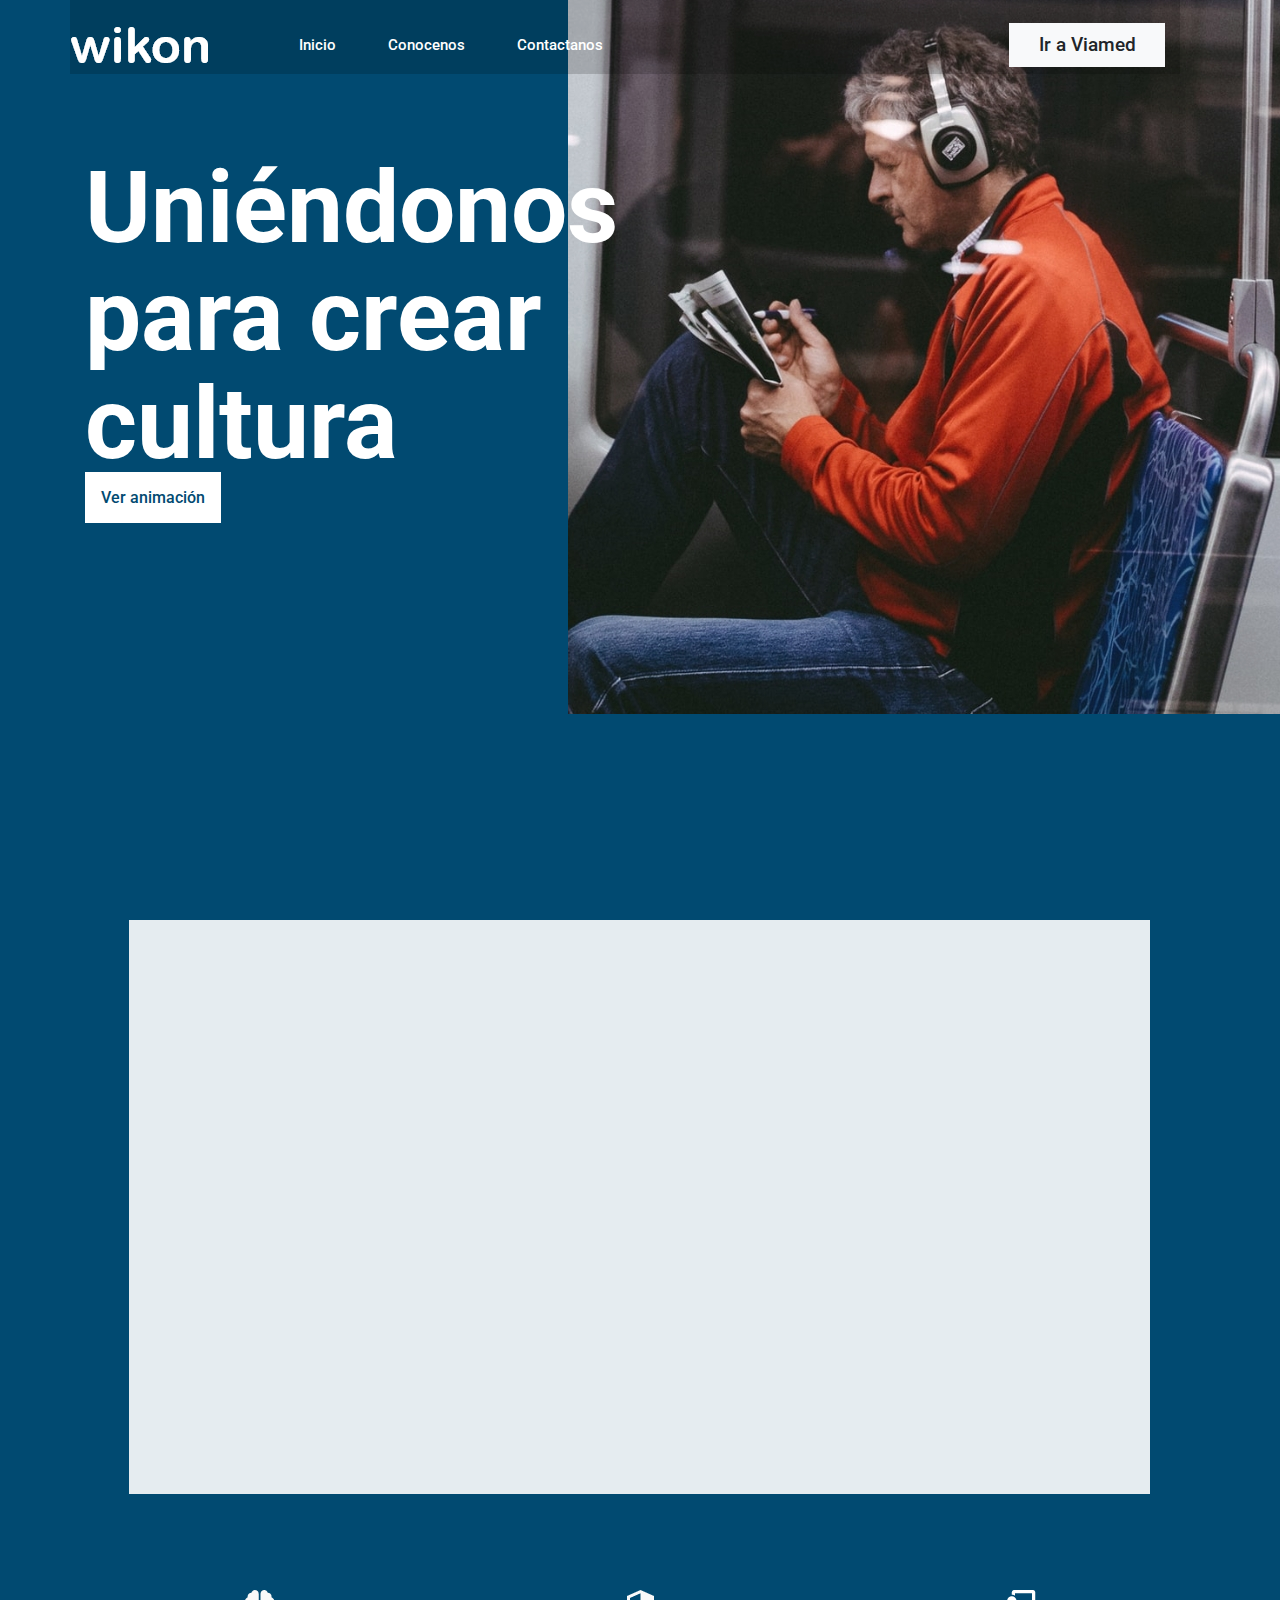
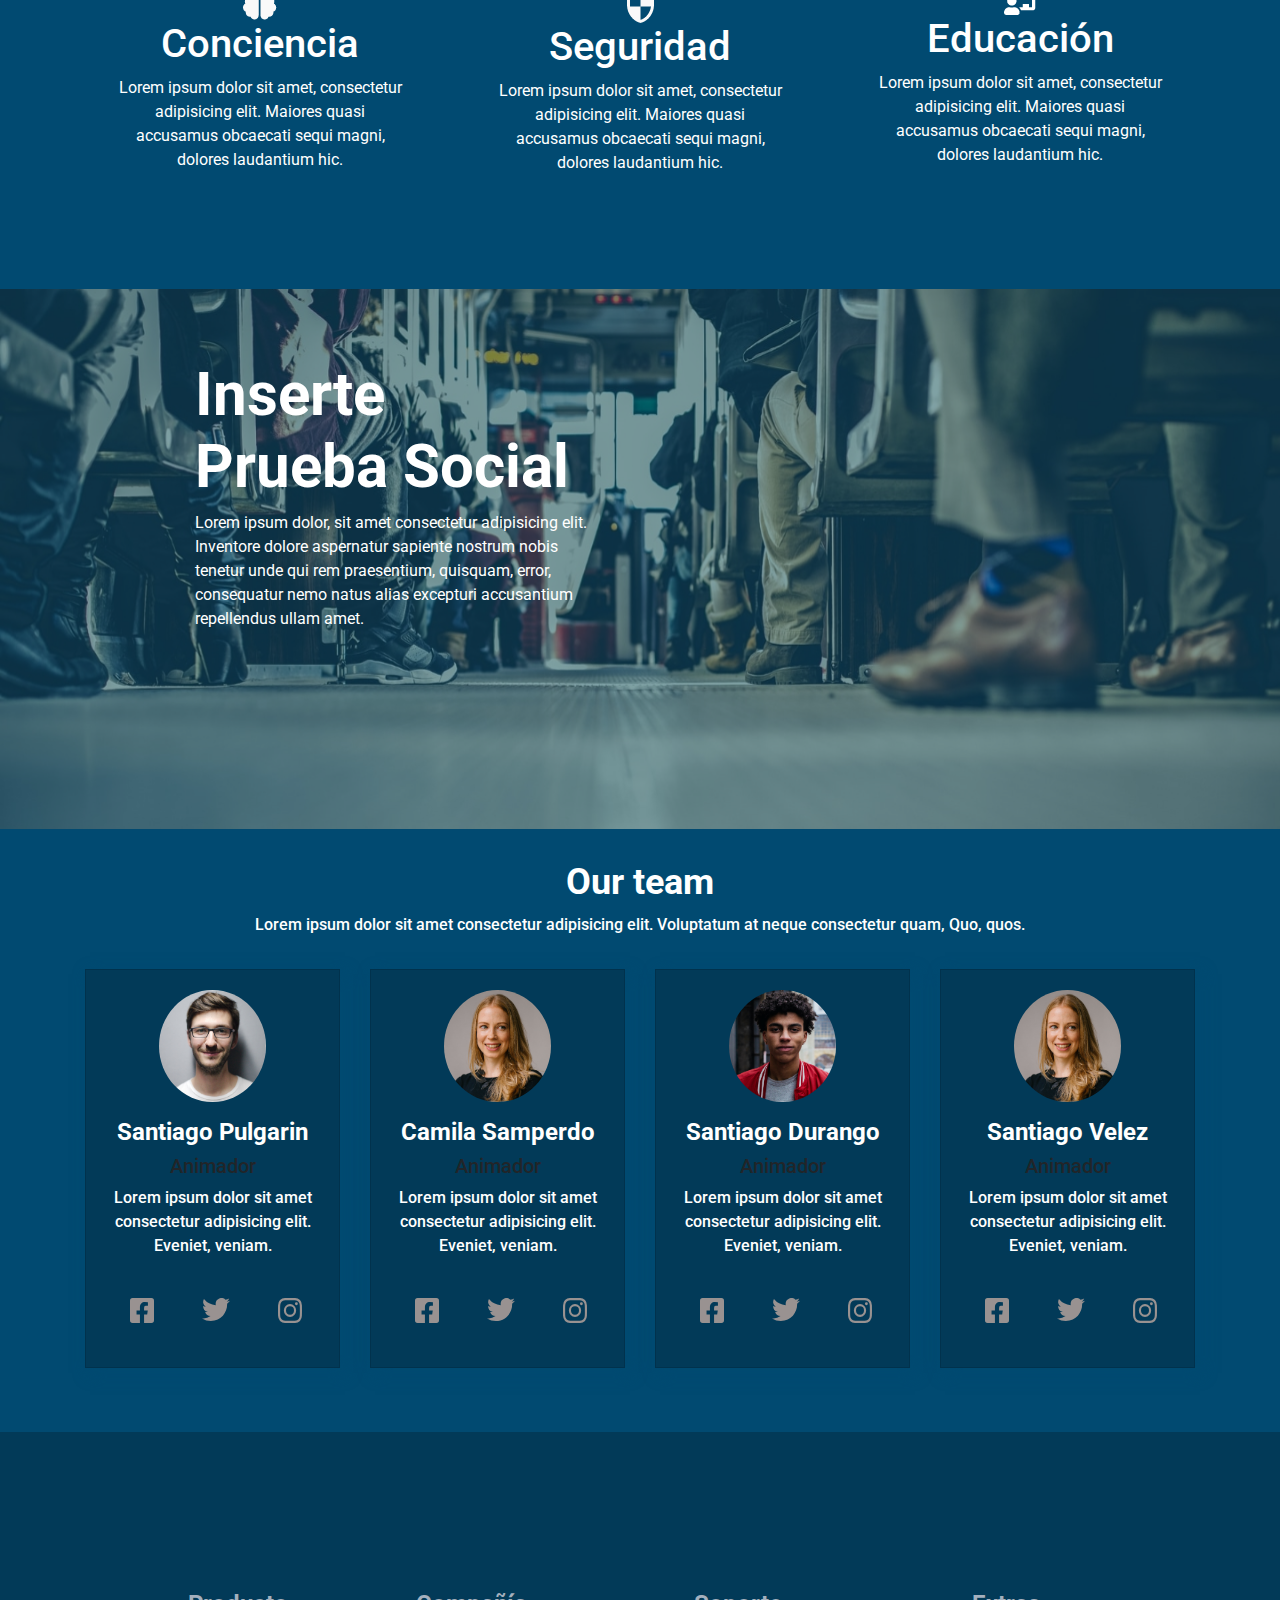
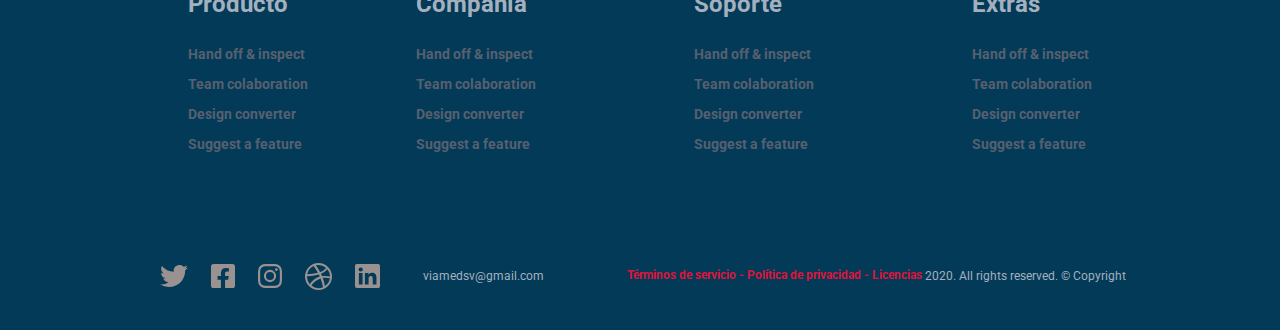
<file: index.html>
<html lang="en">
<head>
    <meta charset="UTF-8">
    <link rel="icon" type="image/png" href="./img/IsotipoBlue_1.png">
    <meta name="viewport" content="width=device-width, initial-scale=1.0">
    <link rel="preconnect" href="https://fonts.gstatic.com">
    <link href="https://fonts.googleapis.com/css2?family=Roboto:ital,wght@0,300;0,400;0,500;0,700;0,900;1,300;1,400;1,500;1,700;1,900&display=swap" rel="stylesheet">
    <title>Wikon</title>
    <link rel="stylesheet" href="./css/style.css">
    <!-- CSS Bootstrap -->
    <link rel="stylesheet" href="./css/bootstrap.min.css">
    <!-- CSS Font Awesome -->
    <link rel="stylesheet" href="/css/fontawesome.min.css">
</head>
<body>
     
    <header class="header">
        <div class="container vh-50">
            <nav class="row text-white align-items-center pt-3 rowCustom">
                <a href="#" class="col-auto logo pl-0 pr-4">
                    <img src="./img/logow.png" alt="wikon">
                </a>
                <div class="col-auto ml-5 elements">
                    <a href="#" class="text-reset pr-5">Inicio</a>
                    <a href="#" class="text-reset pr-5">Conocenos</a>
                    <a href="#" class="text-reset pr-5">Contactanos</a>
                </div>
                <div class="col hdb">
                    <button href="#" class="btn-light border-0 p-2 float-right registra">Ir a Viamed</button>
                </div>
            </nav>
            <div class="row">
                <div class="col-6 text-white">
                    <h1 class="slogan">Uniéndonos para crear cultura</h1>
                    <a href="Anim.html" class="btn-light p-3 border-0 mt-5" id="action">Ver animación</a>
                </div>
                <div class="col-auto hero">
                    <img src="./img/bus5.jpg">
                </div>
            </div>
        </div>
    </header>

    <section class="container-fluid">
        <div class="container">
        <div class="row video">
            <div class="col-auto" id="videop">
                <video src="./img/Animación_logo.mp4" autoplay muted loop style="width: 92%; opacity: 0.9;
                margin-left: 4%;"></video>
            </div>
        </div>
        <div class="row mt-5 text-center textos">
            <div class="col p-5">
                <img src="./img/Icon awesome-brain.png" >
                <h1>Conciencia</h1>
                <p>Lorem ipsum dolor sit amet, consectetur adipisicing elit. Maiores quasi accusamus obcaecati sequi magni, dolores laudantium hic. </p>
            </div>
            <div class="col p-5">
                <img src="./img/Icon material-security.png" >
                <h1>Seguridad</h1>
                <p>Lorem ipsum dolor sit amet, consectetur adipisicing elit. Maiores quasi accusamus obcaecati sequi magni, dolores laudantium hic. </p>
            </div>
            <div class="col p-5">
                <img src="./img/Icon awesome-chalkboard-teacher.png" >
                <h1>Educación</h1>
                <p>Lorem ipsum dolor sit amet, consectetur adipisicing elit. Maiores quasi accusamus obcaecati sequi magni, dolores laudantium hic. </p>
            </div>
            </div>
        </div>
    </div>
    </section>

    <section class="container-fluid sec3">
        <div class="row">
            <div class="fondo">
                <img src="./img/bus6.jpg">
            </div>
            <div class="col-4" id="cajita">
                <h1 class="title2">Inserte Prueba Social</h1>
                <p class="p2">Lorem ipsum dolor, sit amet consectetur adipisicing elit. Inventore dolore aspernatur sapiente nostrum nobis tenetur unde qui rem praesentium, quisquam, error, consequatur nemo natus alias excepturi accusantium repellendus ullam amet.</p>
            </div>
        </div>
    </section>

    <section id="team">
        <div class="container my-3 py-5 text-center">
            <div class="row-mb-5">
                <div class="col">
                    <h1 class="text-white">Our team</h1>
                    <p class="mt-2">
                        Lorem ipsum dolor sit amet consectetur adipisicing elit. Voluptatum at neque consectetur quam, Quo, quos.</p>
                </div>
            </div>

            <div class="row">
                <div class="col-lg-3 col-md-6 mt-3">
                    <div class="card">
                        <div class="card-body">
                            <img src="./img/person1.jpg" class="img-fluid rounded-circle w-50 mb-3">
                            <h3>Santiago Pulgarin</h3>
                            <h5>Animador</h5>
                            <p>Lorem ipsum dolor sit amet consectetur adipisicing elit. Eveniet, veniam.</p>
                            <div class="d-flex flex-row -justify-content-center">
                              <div class="p-4">
                                  <a href="#">
                                    <img src="./img/Icon awesome-facebook-square.svg">
                                  </a>
                              </div>
                              <div class="p-4">
                                  <a href="#">
                                    <img src="./img/Icon awesome-twitter.svg">
                                    </i>
                                  </a>
                              </div> 
                              <div class="p-4">
                                <a href="#">
                                    <img src="./img/Icon awesome-instagram.svg">
                                </a>
                            </div> 
                            </div>
                        </div>
                    </div>
                </div>

                <div class="col-lg-3 col-md-6 mt-3">
                    <div class="card">
                        <div class="card-body">
                            <img src="./img/person2.jpg" class="img-fluid rounded-circle w-50 mb-3">
                            <h3>Camila Samperdo</h3>
                            <h5>Animador</h5>
                            <p>Lorem ipsum dolor sit amet consectetur adipisicing elit. Eveniet, veniam.</p>
                            <div class="d-flex flex-row -justify-content-center">
                              <div class="p-4">
                                  <a href="#">
                                    <img src="./img/Icon awesome-facebook-square.svg">
                                  </a>
                              </div>
                              <div class="p-4">
                                  <a href="#">
                                    <img src="./img/Icon awesome-twitter.svg">
                                    </i>
                                  </a>
                              </div> 
                              <div class="p-4">
                                <a href="#">
                                    <img src="./img/Icon awesome-instagram.svg">
                                </a>
                            </div> 
                            </div>
                        </div>
                    </div>
                </div>

                <div class="col-lg-3 col-md-6 mt-3">
                    <div class="card">
                        <div class="card-body">
                            <img src="./img/person3.jpg" class="img-fluid rounded-circle w-50 mb-3">
                            <h3>Santiago Durango</h3>
                            <h5>Animador</h5>
                            <p>Lorem ipsum dolor sit amet consectetur adipisicing elit. Eveniet, veniam.</p>
                            <div class="d-flex flex-row -justify-content-center">
                              <div class="p-4">
                                  <a href="#">
                                    <img src="./img/Icon awesome-facebook-square.svg">
                                  </a>
                              </div>
                              <div class="p-4">
                                  <a href="#">
                                    <img src="./img/Icon awesome-twitter.svg">
                                    </i>
                                  </a>
                              </div> 
                              <div class="p-4">
                                <a href="#">
                                    <img src="./img/Icon awesome-instagram.svg">
                                </a>
                            </div> 
                            </div>
                        </div>
                    </div>
                </div>
                <div class="col-lg-3 col-md-6 mt-3">
                    <div class="card">
                        <div class="card-body">
                            <img src="./img/person2.jpg" class="img-fluid rounded-circle w-50 mb-3">
                            <h3>Santiago Velez</h3>
                            <h5>Animador</h5>
                            <p>Lorem ipsum dolor sit amet consectetur adipisicing elit. Eveniet, veniam.</p>
                            <div class="d-flex flex-row -justify-content-center">
                              <div class="p-4">
                                  <a href="#">
                                    <img src="./img/Icon awesome-facebook-square.svg">
                                  </a>
                              </div>
                              <div class="p-4">
                                  <a href="#">
                                    <img src="./img/Icon awesome-twitter.svg">
                                    </i>
                                  </a>
                              </div> 
                              <div class="p-4">
                                <a href="#">
                                    <img src="./img/Icon awesome-instagram.svg">
                                </a>
                            </div> 
                            </div>
                        </div>
                    </div>
                </div>

            </div>
        </div>
    </section>


  
    <footer>
        <div class="footer">
            <div class="container-body p-5">
                <div class="column1" style="line-height: 30px;">
                    <h4><b>Producto</b></h4>
                    <p><b>Hand off & inspect</b><br>
                         <b>Team colaboration</b> <br>
                            <b>Design converter</b><br>
                            <b>Suggest a feature</b></p>
                </div>
                <div class="column2">
                    <div class="row1" style="line-height: 30px;">
                        <h4><b>Compañía</b></h4>
                        <p><b>Hand off & inspect</b><br>
                         <b>Team colaboration</b> <br>
                            <b>Design converter</b><br>
                            <b>Suggest a feature</b></p>
                    </div>
                </div>
                <div class="column3">
                    <div class="row2" style="line-height: 30px;">
                        <h4><b>Soporte</b></h4>
                        <p><b>Hand off & inspect</b><br>
                         <b>Team colaboration</b> <br>
                            <b>Design converter</b><br>
                            <b>Suggest a feature</b></p>
                    </div>
                </div>
                <div class="column3">
                    <div class="row2" style="line-height: 30px;">
                        <h4><b>Extras</b></h4>
                        <p><b>Hand off & inspect</b><br>
                         <b>Team colaboration</b> <br>
                            <b>Design converter</b><br>
                            <b>Suggest a feature</b></p>
                    </div>
                </div>
            </div>
        </div>
        <div class="container-footer">
            <div class="copy" style="margin: 40px 0px 0px 0px">
            <img src="./img/Icon awesome-twitter.svg">
            <img src="./img/Icon awesome-facebook-square.svg">
            <img src="./img/Icon awesome-instagram.svg">
            <img src="./img/Icon awesome-dribbble.svg">
            <img src="./img/Icon awesome-linkedin.svg" style="margin-right: 40px;">

                viamedsv@gmail.com  <b style="margin-left: 80px;"> Términos de servicio   -   Política de privacidad   -   Licencias   </b> 2020. All rights reserved. © Copyright
            </div>
        </div>
    </footer>


    
    <!-- JQuery -->
    <script src="/js/jquery-3.5.1.min.js"></script>
    <!-- Popper.js -->
    <script src="/js/popper.min.js"></script>
    <!-- Bootstrap JS -->
    <script src="/js/bootstrap.min.js"></script>
    <script src="/js/fontawesome.min.js"></script>
</body>
</html>
</file>
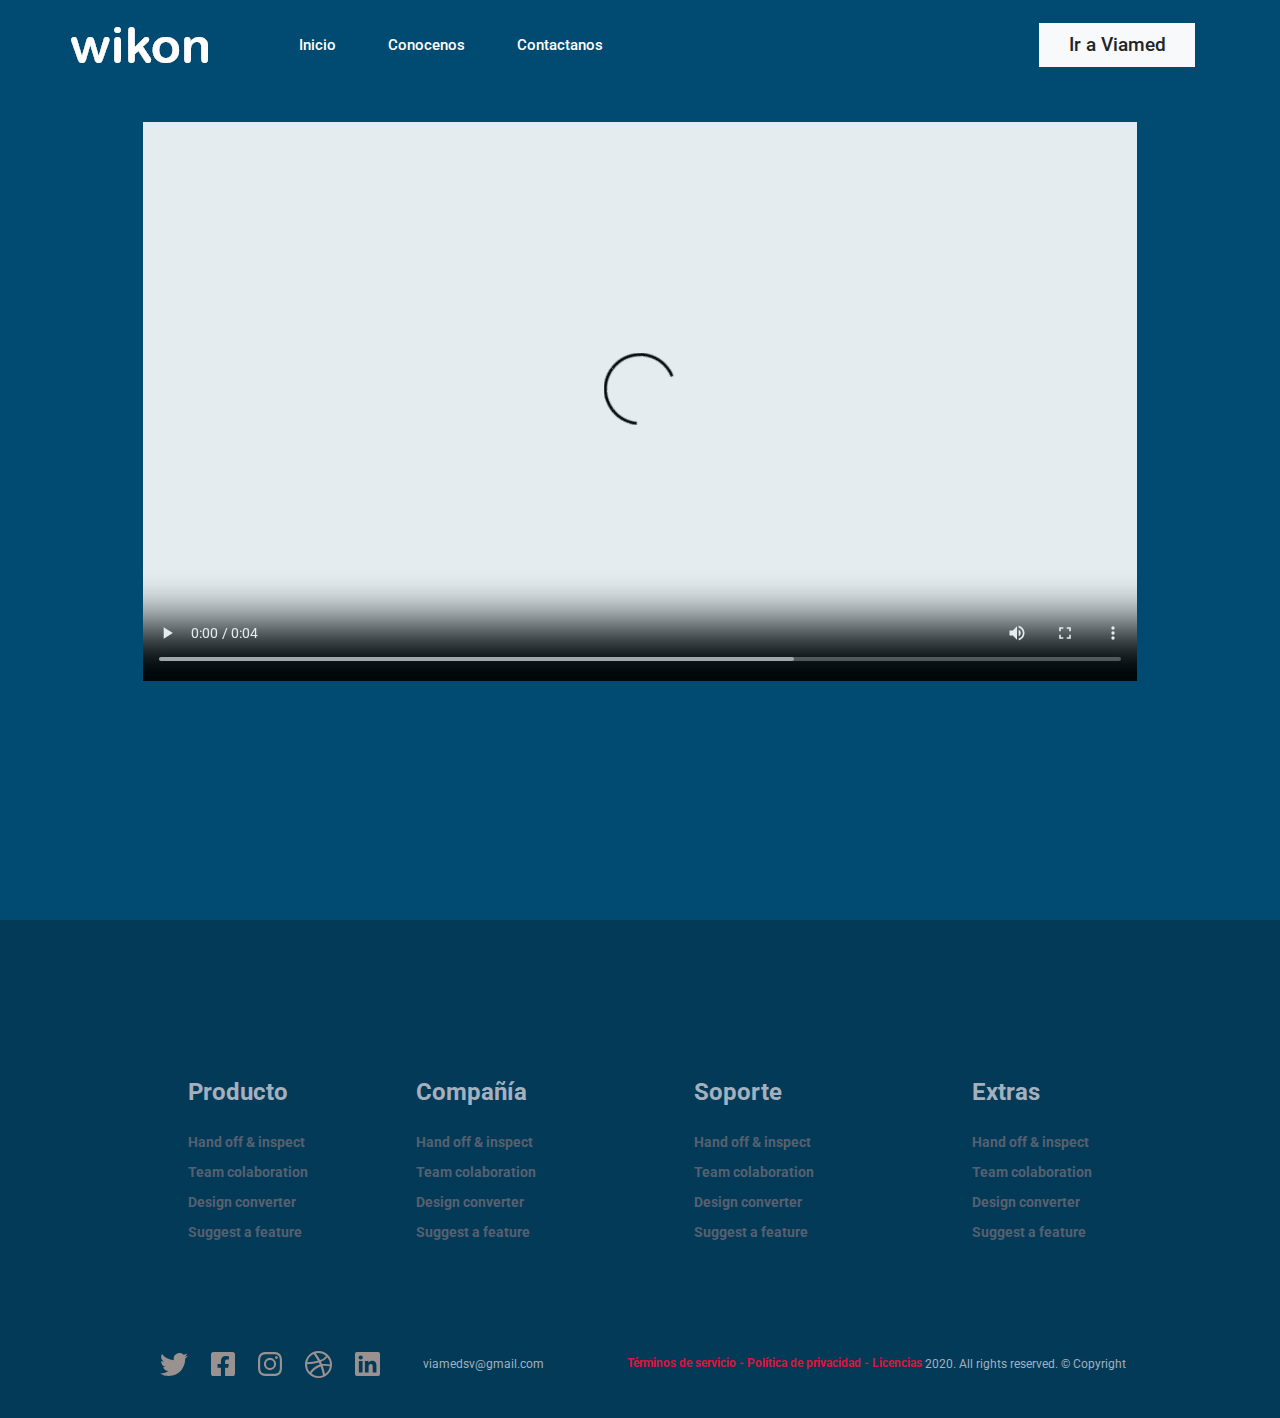
<file: Anim.html>
<html lang="en">
<head>
    <meta charset="UTF-8">
    <meta name="viewport" content="width=device-width, initial-scale=1.0">
    <link rel="preconnect" href="https://fonts.gstatic.com">
    <link href="https://fonts.googleapis.com/css2?family=Roboto:ital,wght@0,300;0,400;0,500;0,700;0,900;1,300;1,400;1,500;1,700;1,900&display=swap" rel="stylesheet">
    <title>Wikon</title>
    <link rel="stylesheet" href="./css/style.css">
    <!-- CSS Bootstrap -->
    <link rel="stylesheet" href="./css/bootstrap.min.css">
    <!-- CSS Font Awesome -->
    <link rel="stylesheet" href="/css/fontawesome.min.css">
</head>
<body>
     
    <header class="header">
        <div class="container vh-50">
            <nav class="row text-white align-items-center pt-3">
                <a href="index.html" class="col-auto logo pl-0 pr-4">
                    <img src="/img/logow.png" alt="wikon">
                </a>
                <div class="col-auto ml-5 elements">
                    <a href="index.html" class="text-reset pr-5">Inicio</a>
                    <a href="#" class="text-reset pr-5">Conocenos</a>
                    <a href="#" class="text-reset pr-5">Contactanos</a>
                </div>
                <div class="col hdb">
                    <button href="#" class="btn-light border-0 p-2 float-right registra">Ir a Viamed</button>
                </div>
            </nav>
            <div class="container">
                <div class="row video">
                    <div class="col-auto mt-5" id="videop">
                        <video src="img/Animación_logo.mp4" controls loop style="width: 92%; opacity: 0.9;
                        margin-left: 4%;"></video>
                    </div>
                </div>
            </header>    

  
    <footer>
        <div class=" footer">
            <div class="container-body p-5">
                <div class="column1" style="line-height: 30px;">
                    <h4><b>Producto</b></h4>
                    <p><b>Hand off & inspect</b><br>
                         <b>Team colaboration</b> <br>
                            <b>Design converter</b><br>
                            <b>Suggest a feature</b></p>
                </div>
                <div class="column2">
                    <div class="row1" style="line-height: 30px;">
                        <h4><b>Compañía</b></h4>
                        <p><b>Hand off & inspect</b><br>
                         <b>Team colaboration</b> <br>
                            <b>Design converter</b><br>
                            <b>Suggest a feature</b></p>
                    </div>
                </div>
                <div class="column3">
                    <div class="row2" style="line-height: 30px;">
                        <h4><b>Soporte</b></h4>
                        <p><b>Hand off & inspect</b><br>
                         <b>Team colaboration</b> <br>
                            <b>Design converter</b><br>
                            <b>Suggest a feature</b></p>
                    </div>
                </div>
                <div class="column3">
                    <div class="row2" style="line-height: 30px;">
                        <h4><b>Extras</b></h4>
                        <p><b>Hand off & inspect</b><br>
                         <b>Team colaboration</b> <br>
                            <b>Design converter</b><br>
                            <b>Suggest a feature</b></p>
                    </div>
                </div>
            </div>
        </div>
        <div class="container-footer">
            <div class="copy" style="margin: 40px 0px 0px 0px">
            <img src="img/Icon awesome-twitter.svg">
            <img src="img/Icon awesome-facebook-square.svg">
            <img src="img/Icon awesome-instagram.svg">
            <img src="img/Icon awesome-dribbble.svg">
            <img src="img/Icon awesome-linkedin.svg" style="margin-right: 40px;">

                viamedsv@gmail.com  <b style="margin-left: 80px;"> Términos de servicio   -   Política de privacidad   -   Licencias   </b> 2020. All rights reserved. © Copyright
            </div>
        </div>
    </footer>


    
    <!-- JQuery -->
    <script src="/js/jquery-3.5.1.min.js"></script>
    <!-- Popper.js -->
    <script src="/js/popper.min.js"></script>
    <!-- Bootstrap JS -->
    <script src="/js/bootstrap.min.js"></script>
    <script src="/js/fontawesome.min.js"></script>
</body>
</html>
</file>
<file: css/style.css>
* {
    margin: 0;
    padding: 0;
}

body {
    background-color: #014A71 !important; 
    overflow-x: hidden;
}

.header {
    height: 100vh;
    margin-bottom: 20px;
}

.registra {
    width: 156px;
    background: #fff;
    color: #014A71;
    font-family: 'Roboto', sans-serif;
    font-weight: 500;
}
.hdb {
    font-family: 'Roboto', sans-serif;
    font-weight: 500;
    font-size: 19px;
}

.elements {
    font-family: 'Roboto', sans-serif;
    font-weight: 500;
    font-size: 15px;
}

.hero img {
    position: absolute;
    margin-top: -80px;
    margin-left: -87px;
    z-index: -1;
}

.slogan {
    font-size: 100px;
    font-family: 'Roboto', sans-serif;
    font-weight: 700;
    margin-top: 80px;
    line-height: 108px;
}

.vh-50 {
    height: 50vmin;
}

#action {
    width: 226px;
    background: #fff;
    color: #014A71;
    font-family: 'Roboto', sans-serif;
    font-weight: 500;
}

#videop {
    margin-right: 400px;
    margin: auto;
}

.textos {
    margin-bottom: 50px;
}

.textos h1, p {
    color: #fff;
}

.fondo {
margin-bottom: 150px;
}

.fondo img{
    position: absolute;
    width: 100%;
    height: 60%;
    opacity: 0.5;
}

.title2 {
    font-size: 60px;
    font-family: 'Roboto', sans-serif;
    font-weight: 700;
    margin-top: 70px;
    color: #fff;
}

.p2 {
    font-family: 'Roboto', sans-serif;
    color: #fff;
}

#cajita {
   margin-left: 180px; 
   margin-bottom: 150px;
}

#team h1 {
    font-size: 36px;
    font-weight: bold;
}

#team h3 {
    font-size: 24px;
    color: #fff;
    font-weight: bold;
}

#team p {
    font-weight: 500;
}

#team .card {
    background-color: #023A58;
    border-radius: 0;
    box-shadow: 5px 5px 15px #014A71;
    transition: all 0.3s ease-in;
    -webkit-transition: all 0.3s ease-in;
    -moz-transition: all 0.3s ease-in;
}

#team .card:hover {
    background: #eee7e7;
    color: #023A58;
    border-radius: 5px;
    border: none;
    box-shadow: 5px 5px 10px #023A58;
}

#team .card:hvoer h3, #team .card:hover i {
    color: #fff;
}

.rowCustom{
    width: 100%;
    background-color: rgba(0, 0, 0, 0.16);
}

footer {
    width: 100%;
    background:#023A58;
    color: #a4b0be;
    padding: 60px 140px 30px 140px;
}

.footer {
    padding-top: 50px;
    width: 100%;
    margin: auto;
}

.container-body {
    display: flex;
    justify-content: space-between;
}

.column1 {
    max-width: 400%;
}

.column1 h1 {
    font-size: 30px;
}

.column1 p {
    font-size: 14px;
    color: #57606f;
    margin-top: 20px;
}

.column2 {
    max-width: 400px;
}

.column2 h2 {
    font-size: 30px;
}

.column2 p {
    font-size: 14px;
    color: #57606f;
    margin-top: 20px;
}

.column3 {
    max-width: 400px;
}

.column3 h2 {
    font-size: 30px;
}

.column3 p {
    font-size: 14px;
    color: #57606f;
    margin-top: 20px;
}

.column3 .row2 {
    padding-left: 50px;
    margin-left: auto;
}

.column3 .row2 a {
    text-decoration: none;
    color: #57606f;
}

.column3 .row2 a:hover {
    color: crimson;
}

.container-footer {
    width: 1200px;
    justify-content: space-between;
}

.container-footer .copy {
    padding-bottom: 10px;
    font-size: 12px;
}

.container-footer .copy b {
    color: crimson;
}

.copy img {
	padding-left: 20px; 
}
</file>
